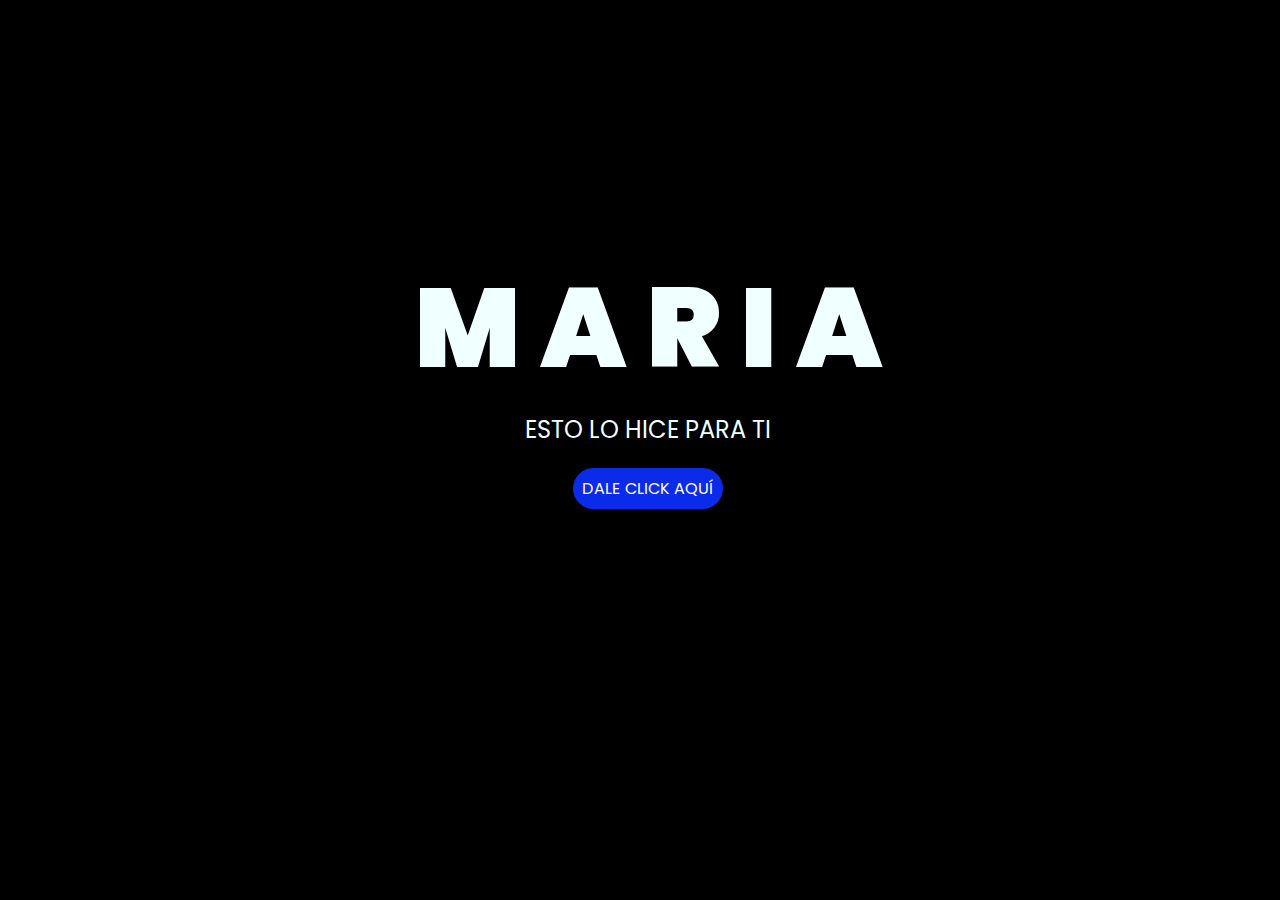
<file: index.html>
<!DOCTYPE html>
<html lang="es">

<head>
    <meta charset="UTF-8">
    <meta http-equiv="X-UA-Compatible" content="IE=edge">
    <meta name="viewport" content="width=device-width, initial-scale=1.0">
    <link rel="stylesheet" href="css/style.css">
    <link rel="icon" href="img/flowers.png" type="image/x-icon">
    <title>Flowers</title>
</head>

<body>
    <div class="greetings">
        <span>M</span>
        <span>A</span>
        <span>R</span>
        <span>I</span>
        <span>A</span>
    </div>
    <div class="description">
        <span>ESTO LO HICE PARA TI</span>
    </div>
    <div class="button">
        <button class="botones">
            <a href="flower.html" style="color: #fff;">DALE CLICK AQUÍ</a>
        </button>
    </div>

</body>

</html>
</file>
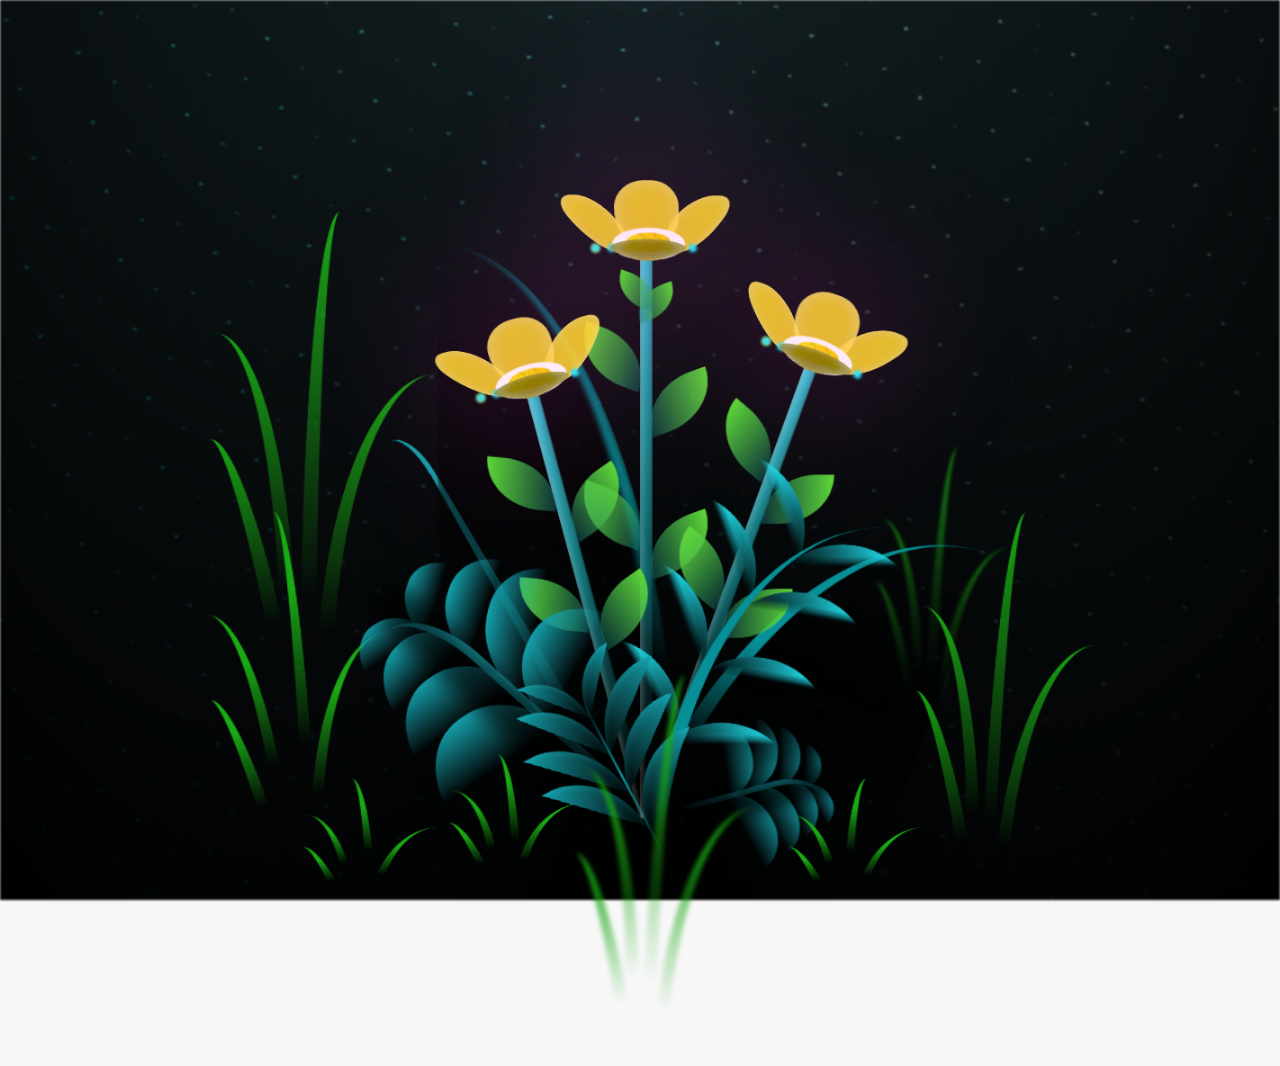
<file: flower.html>
<!DOCTYPE html>
<html lang="es">
  <head>
    <meta charset="UTF-8" />
    <meta http-equiv="X-UA-Compatible" content="IE=edge" />
    <meta name="viewport" content="width=device-width, initial-scale=1.0" />
    <link rel="stylesheet" href="css/main.css" />
    <link rel="icon" href="img/flowers.png" type="image/x-icon" />
    <title>Flower</title>
  </head>
  <body class="container">
    <audio src="" autoplay></audio>
    <div id="lyrics">
     
    </div>
    <h1 class="titulo">Estas flores amarillas son para ti 
                      espero te gusten  <time datetime="
      "></time></h1>
  
    <div class="night"></div>
    <div class="flowers">
      <div class="flower flower--1">
        <div class="flower__leafs flower__leafs--1">
          <div class="flower__leaf flower__leaf--1"></div>
          <div class="flower__leaf flower__leaf--2"></div>
          <div class="flower__leaf flower__leaf--3"></div>
          <div class="flower__leaf flower__leaf--4"></div>
          <div class="flower__white-circle"></div>

          <div class="flower__light flower__light--1"></div>
          <div class="flower__light flower__light--2"></div>
          <div class="flower__light flower__light--3"></div>
          <div class="flower__light flower__light--4"></div>
          <div class="flower__light flower__light--5"></div>
          <div class="flower__light flower__light--6"></div>
          <div class="flower__light flower__light--7"></div>
          <div class="flower__light flower__light--8"></div>
        </div>
        <div class="flower__line">
          <div class="flower__line__leaf flower__line__leaf--1"></div>
          <div class="flower__line__leaf flower__line__leaf--2"></div>
          <div class="flower__line__leaf flower__line__leaf--3"></div>
          <div class="flower__line__leaf flower__line__leaf--4"></div>
          <div class="flower__line__leaf flower__line__leaf--5"></div>
          <div class="flower__line__leaf flower__line__leaf--6"></div>
        </div>
      </div>

      <div class="flower flower--2">
        <div class="flower__leafs flower__leafs--2">
          <div class="flower__leaf flower__leaf--1"></div>
          <div class="flower__leaf flower__leaf--2"></div>
          <div class="flower__leaf flower__leaf--3"></div>
          <div class="flower__leaf flower__leaf--4"></div>
          <div class="flower__white-circle"></div>

          <div class="flower__light flower__light--1"></div>
          <div class="flower__light flower__light--2"></div>
          <div class="flower__light flower__light--3"></div>
          <div class="flower__light flower__light--4"></div>
          <div class="flower__light flower__light--5"></div>
          <div class="flower__light flower__light--6"></div>
          <div class="flower__light flower__light--7"></div>
          <div class="flower__light flower__light--8"></div>
        </div>
        <div class="flower__line">
          <div class="flower__line__leaf flower__line__leaf--1"></div>
          <div class="flower__line__leaf flower__line__leaf--2"></div>
          <div class="flower__line__leaf flower__line__leaf--3"></div>
          <div class="flower__line__leaf flower__line__leaf--4"></div>
        </div>
      </div>

      <div class="flower flower--3">
        <div class="flower__leafs flower__leafs--3">
          <div class="flower__leaf flower__leaf--1"></div>
          <div class="flower__leaf flower__leaf--2"></div>
          <div class="flower__leaf flower__leaf--3"></div>
          <div class="flower__leaf flower__leaf--4"></div>
          <div class="flower__white-circle"></div>

          <div class="flower__light flower__light--1"></div>
          <div class="flower__light flower__light--2"></div>
          <div class="flower__light flower__light--3"></div>
          <div class="flower__light flower__light--4"></div>
          <div class="flower__light flower__light--5"></div>
          <div class="flower__light flower__light--6"></div>
          <div class="flower__light flower__light--7"></div>
          <div class="flower__light flower__light--8"></div>
        </div>
        <div class="flower__line">
          <div class="flower__line__leaf flower__line__leaf--1"></div>
          <div class="flower__line__leaf flower__line__leaf--2"></div>
          <div class="flower__line__leaf flower__line__leaf--3"></div>
          <div class="flower__line__leaf flower__line__leaf--4"></div>
        </div>
      </div>

      <div class="grow-ans" style="--d: 1.2s">
        <div class="flower__g-long">
          <div class="flower__g-long__top"></div>
          <div class="flower__g-long__bottom"></div>
        </div>
      </div>

      <div class="growing-grass">
        <div class="flower__grass flower__grass--1">
          <div class="flower__grass--top"></div>
          <div class="flower__grass--bottom"></div>
          <div class="flower__grass__leaf flower__grass__leaf--1"></div>
          <div class="flower__grass__leaf flower__grass__leaf--2"></div>
          <div class="flower__grass__leaf flower__grass__leaf--3"></div>
          <div class="flower__grass__leaf flower__grass__leaf--4"></div>
          <div class="flower__grass__leaf flower__grass__leaf--5"></div>
          <div class="flower__grass__leaf flower__grass__leaf--6"></div>
          <div class="flower__grass__leaf flower__grass__leaf--7"></div>
          <div class="flower__grass__leaf flower__grass__leaf--8"></div>
          <div class="flower__grass__overlay"></div>
        </div>
      </div>

      <div class="growing-grass">
        <div class="flower__grass flower__grass--2">
          <div class="flower__grass--top"></div>
          <div class="flower__grass--bottom"></div>
          <div class="flower__grass__leaf flower__grass__leaf--1"></div>
          <div class="flower__grass__leaf flower__grass__leaf--2"></div>
          <div class="flower__grass__leaf flower__grass__leaf--3"></div>
          <div class="flower__grass__leaf flower__grass__leaf--4"></div>
          <div class="flower__grass__leaf flower__grass__leaf--5"></div>
          <div class="flower__grass__leaf flower__grass__leaf--6"></div>
          <div class="flower__grass__leaf flower__grass__leaf--7"></div>
          <div class="flower__grass__leaf flower__grass__leaf--8"></div>
          <div class="flower__grass__overlay"></div>
        </div>
      </div>

      <div class="grow-ans" style="--d: 2.4s">
        <div class="flower__g-right flower__g-right--1">
          <div class="leaf"></div>
        </div>
      </div>

      <div class="grow-ans" style="--d: 2.8s">
        <div class="flower__g-right flower__g-right--2">
          <div class="leaf"></div>
        </div>
      </div>

      <div class="grow-ans" style="--d: 2.8s">
        <div class="flower__g-front">
          <div
            class="flower__g-front__leaf-wrapper flower__g-front__leaf-wrapper--1"
          >
            <div class="flower__g-front__leaf"></div>
          </div>
          <div
            class="flower__g-front__leaf-wrapper flower__g-front__leaf-wrapper--2"
          >
            <div class="flower__g-front__leaf"></div>
          </div>
          <div
            class="flower__g-front__leaf-wrapper flower__g-front__leaf-wrapper--3"
          >
            <div class="flower__g-front__leaf"></div>
          </div>
          <div
            class="flower__g-front__leaf-wrapper flower__g-front__leaf-wrapper--4"
          >
            <div class="flower__g-front__leaf"></div>
          </div>
          <div
            class="flower__g-front__leaf-wrapper flower__g-front__leaf-wrapper--5"
          >
            <div class="flower__g-front__leaf"></div>
          </div>
          <div
            class="flower__g-front__leaf-wrapper flower__g-front__leaf-wrapper--6"
          >
            <div class="flower__g-front__leaf"></div>
          </div>
          <div
            class="flower__g-front__leaf-wrapper flower__g-front__leaf-wrapper--7"
          >
            <div class="flower__g-front__leaf"></div>
          </div>
          <div
            class="flower__g-front__leaf-wrapper flower__g-front__leaf-wrapper--8"
          >
            <div class="flower__g-front__leaf"></div>
          </div>
          <div class="flower__g-front__line"></div>
        </div>
      </div>

      <div class="grow-ans" style="--d: 3.2s">
        <div class="flower__g-fr">
          <div class="leaf"></div>
          <div class="flower__g-fr__leaf flower__g-fr__leaf--1"></div>
          <div class="flower__g-fr__leaf flower__g-fr__leaf--2"></div>
          <div class="flower__g-fr__leaf flower__g-fr__leaf--3"></div>
          <div class="flower__g-fr__leaf flower__g-fr__leaf--4"></div>
          <div class="flower__g-fr__leaf flower__g-fr__leaf--5"></div>
          <div class="flower__g-fr__leaf flower__g-fr__leaf--6"></div>
          <div class="flower__g-fr__leaf flower__g-fr__leaf--7"></div>
          <div class="flower__g-fr__leaf flower__g-fr__leaf--8"></div>
        </div>
      </div>

      <div class="long-g long-g--0">
        <div class="grow-ans" style="--d: 3s">
          <div class="leaf leaf--0"></div>
        </div>
        <div class="grow-ans" style="--d: 2.2s">
          <div class="leaf leaf--1"></div>
        </div>
        <div class="grow-ans" style="--d: 3.4s">
          <div class="leaf leaf--2"></div>
        </div>
        <div class="grow-ans" style="--d: 3.6s">
          <div class="leaf leaf--3"></div>
        </div>
      </div>

      <div class="long-g long-g--1">
        <div class="grow-ans" style="--d: 3.6s">
          <div class="leaf leaf--0"></div>
        </div>
        <div class="grow-ans" style="--d: 3.8s">
          <div class="leaf leaf--1"></div>
        </div>
        <div class="grow-ans" style="--d: 4s">
          <div class="leaf leaf--2"></div>
        </div>
        <div class="grow-ans" style="--d: 4.2s">
          <div class="leaf leaf--3"></div>
        </div>
      </div>

      <div class="long-g long-g--2">
        <div class="grow-ans" style="--d: 4s">
          <div class="leaf leaf--0"></div>
        </div>
        <div class="grow-ans" style="--d: 4.2s">
          <div class="leaf leaf--1"></div>
        </div>
        <div class="grow-ans" style="--d: 4.4s">
          <div class="leaf leaf--2"></div>
        </div>
        <div class="grow-ans" style="--d: 4.6s">
          <div class="leaf leaf--3"></div>
        </div>
      </div>

      <div class="long-g long-g--3">
        <div class="grow-ans" style="--d: 4s">
          <div class="leaf leaf--0"></div>
        </div>
        <div class="grow-ans" style="--d: 4.2s">
          <div class="leaf leaf--1"></div>
        </div>
        <div class="grow-ans" style="--d: 3s">
          <div class="leaf leaf--2"></div>
        </div>
        <div class="grow-ans" style="--d: 3.6s">
          <div class="leaf leaf--3"></div>
        </div>
      </div>

      <div class="long-g long-g--4">
        <div class="grow-ans" style="--d: 4s">
          <div class="leaf leaf--0"></div>
        </div>
        <div class="grow-ans" style="--d: 4.2s">
          <div class="leaf leaf--1"></div>
        </div>
        <div class="grow-ans" style="--d: 3s">
          <div class="leaf leaf--2"></div>
        </div>
        <div class="grow-ans" style="--d: 3.6s">
          <div class="leaf leaf--3"></div>
        </div>
      </div>

      <div class="long-g long-g--5">
        <div class="grow-ans" style="--d: 4s">
          <div class="leaf leaf--0"></div>
        </div>
        <div class="grow-ans" style="--d: 4.2s">
          <div class="leaf leaf--1"></div>
        </div>
        <div class="grow-ans" style="--d: 3s">
          <div class="leaf leaf--2"></div>
        </div>
        <div class="grow-ans" style="--d: 3.6s">
          <div class="leaf leaf--3"></div>
        </div>
      </div>

      <div class="long-g long-g--6">
        <div class="grow-ans" style="--d: 4.2s">
          <div class="leaf leaf--0"></div>
        </div>
        <div class="grow-ans" style="--d: 4.4s">
          <div class="leaf leaf--1"></div>
        </div>
        <div class="grow-ans" style="--d: 4.6s">
          <div class="leaf leaf--2"></div>
        </div>
        <div class="grow-ans" style="--d: 4.8s">
          <div class="leaf leaf--3"></div>
        </div>
      </div>

      <div class="long-g long-g--7">
        <div class="grow-ans" style="--d: 3s">
          <div class="leaf leaf--0"></div>
        </div>
        <div class="grow-ans" style="--d: 3.2s">
          <div class="leaf leaf--1"></div>
        </div>
        <div class="grow-ans" style="--d: 3.5s">
          <div class="leaf leaf--2"></div>
        </div>
        <div class="grow-ans" style="--d: 3.6s">
          <div class="leaf leaf--3"></div>
        </div>
      </div>
    </div>
    <script src="anim.js"></script>
    <script src="main.js"></script>
  </body>
</html>
</file>
<file: css/style.css>
@import url('https://fonts.googleapis.com/css2?family=Poppins:ital,wght@0,500;1,900&display=swap');
*{
    font-family: 'Poppins',cursive;
}
body{
    color: azure;
    width: 100%;
    height: 82vh;
    display: flex;
    flex-direction: column;
    align-items: center;
    justify-content: center;
    background-color: black;
    /* padding-top: -30; */
}

.botones{
    padding: 9px;
    border-radius: 80px;
    background-color: transparent;
    border: none;
}

.botones a{
    background-color: #0a2be9;
    padding: 9px;
    border-radius: 80px;
    -webkit-border-radius: 80px;
    -moz-border-radius: 80px;
    -ms-border-radius: 80px;
    -o-border-radius: 80px;

}

.botones a:focus{
    background-color: rgb(50, 194, 194);
}

.greetings{
    font-size: 7rem;
    font-weight: 900;
}
.greetings > span{
    animation: glow 2.5s ease-in-out infinite;
}
@keyframes glow{
    0%, 100%{
        color: #fff;
        text-shadow: 0 0 12px #39c6d6, 0 0 50px #39c6d6, 0 0 100px #39c6d6;
    }
    10%, 90%{
        color: #111;
        text-shadow: none;
    }
}
.greetings > span:nth-child(2){
    animation-delay: .2s ;
}
.greetings > span:nth-child(3){
    animation-delay: .4s ;
}
.greetings > span:nth-child(4){
    animation-delay: .6s;
}
.greetings > span:nth-child(5){
    animation-delay: .8s;
}
.greetings > span:nth-child(6){
    animation-delay: 1s;
}

.description{
    font-size: 1.5rem;
    margin-bottom: 20px;
}

.button a{
    text-decoration: none;
    font-size: 1rem;
    color: #111;
}

@media screen and (max-width:574px){
    .greetings{
        display: block;
        font-size: 4rem;
        font-weight: 800;
        text-align: center;
    }
    .description{
        font-size: 2rem;
    }
    
    .button a{
        font-size: 1rem;
    }
}
</file>
<file: css/main.css>
*,
*::after,
*::before {
  padding: 0;
  margin: 0;
  box-sizing: border-box;
}

:root {
  --dark-color: #000;
}

body {
  display: flex;
  align-items: flex-end;
  justify-content: center;
  min-height: 100vh;
  background-color: var(--dark-color);
  overflow: hidden;
  perspective: 1000px;
}

#lyrics {
  font-size: 28px;
  font-family: "Franklin Gothic Medium", "Arial Narrow", Arial, sans-serif;
  color: white;
  position: absolute;
  margin-bottom: 20%;
  z-index: 1;
  font-weight: bold;
  letter-spacing: 4px;
}
@media only screen and (max-width: 600px) {
  /* Estilos específicos para dispositivos con un ancho máximo de 600px */
  #lyrics {
      font-size: 14px; /* Reduce el tamaño del texto para dispositivos más pequeños */
      margin-bottom: 530px;
      letter-spacing: 3px;
  }

}
.titulo {
  margin-bottom: 180px;
  font-family: "Arial Narrow", Arial, sans-serif;
  color: rgb(229, 255, 0);
  position: absolute;
  font-weight: bold;
  letter-spacing: 10px;
  opacity: 0;
  animation: fadeIn 3s ease-in-out forwards;
  text-align: center;
}
@keyframes fadeIn {
  from {
    opacity: 0;
  }
  to {
    opacity: 1;
  }
}

.night {
  z-index: -1;
  position: absolute;
  left: 50%;
  top: 0;
  transform: translateX(-50%);
  width: 100%;
  height: 100%;
  filter: blur(0.1vmin);
  background-image: radial-gradient(
      ellipse at top,
      transparent 0%,
      var(--dark-color)
    ),
    radial-gradient(
      ellipse at bottom,
      var(--dark-color),
      rgba(145, 233, 255, 0.2)
    ),
    repeating-linear-gradient(
      220deg,
      rgb(0, 0, 0) 0px,
      rgb(0, 0, 0) 19px,
      transparent 19px,
      transparent 22px
    ),
    repeating-linear-gradient(
      189deg,
      rgb(0, 0, 0) 0px,
      rgb(0, 0, 0) 19px,
      transparent 19px,
      transparent 22px
    ),
    repeating-linear-gradient(
      148deg,
      rgb(0, 0, 0) 0px,
      rgb(0, 0, 0) 19px,
      transparent 19px,
      transparent 22px
    ),
    linear-gradient(90deg, rgb(0, 255, 250), rgb(240, 240, 240));
}

.flowers {
  position: relative;
  transform: scale(0.9);
  /*margin-bottom: 100px;
  */
}

@media only screen and (max-width: 600px) {
  /* Estilos específicos para dispositivos con un ancho máximo de 600px */
.flowers {
      font-size: 14px;
      margin-bottom: 35%;
      letter-spacing: 3px;
      transform: scale(1.0);
}

}

.flower {
  position: absolute;
  bottom: 10vmin;
  transform-origin: bottom center;
  z-index: 10;
  --fl-speed: 0.8s;
}
.flower--1 {
  -webkit-animation: moving-flower-1 4s linear infinite;
  animation: moving-flower-1 4s linear infinite;
}
.flower--1 .flower__line {
  height: 70vmin;
  -webkit-animation-delay: 0.3s;
  animation-delay: 0.3s;
}
.flower--1 .flower__line__leaf--1 {
  -webkit-animation: blooming-leaf-right var(--fl-speed) 1.6s backwards;
  animation: blooming-leaf-right var(--fl-speed) 1.6s backwards;
}
.flower--1 .flower__line__leaf--2 {
  -webkit-animation: blooming-leaf-right var(--fl-speed) 1.4s backwards;
  animation: blooming-leaf-right var(--fl-speed) 1.4s backwards;
}
.flower--1 .flower__line__leaf--3 {
  -webkit-animation: blooming-leaf-left var(--fl-speed) 1.2s backwards;
  animation: blooming-leaf-left var(--fl-speed) 1.2s backwards;
}
.flower--1 .flower__line__leaf--4 {
  -webkit-animation: blooming-leaf-left var(--fl-speed) 1s backwards;
  animation: blooming-leaf-left var(--fl-speed) 1s backwards;
}
.flower--1 .flower__line__leaf--5 {
  -webkit-animation: blooming-leaf-right var(--fl-speed) 1.8s backwards;
  animation: blooming-leaf-right var(--fl-speed) 1.8s backwards;
}
.flower--1 .flower__line__leaf--6 {
  -webkit-animation: blooming-leaf-left var(--fl-speed) 2s backwards;
  animation: blooming-leaf-left var(--fl-speed) 2s backwards;
}
.flower--2 {
  left: 50%;
  transform: rotate(20deg);
  -webkit-animation: moving-flower-2 4s linear infinite;
  animation: moving-flower-2 4s linear infinite;
}
.flower--2 .flower__line {
  height: 60vmin;
  -webkit-animation-delay: 0.6s;
  animation-delay: 0.6s;
}
.flower--2 .flower__line__leaf--1 {
  -webkit-animation: blooming-leaf-right var(--fl-speed) 1.9s backwards;
  animation: blooming-leaf-right var(--fl-speed) 1.9s backwards;
}
.flower--2 .flower__line__leaf--2 {
  -webkit-animation: blooming-leaf-right var(--fl-speed) 1.7s backwards;
  animation: blooming-leaf-right var(--fl-speed) 1.7s backwards;
}
.flower--2 .flower__line__leaf--3 {
  -webkit-animation: blooming-leaf-left var(--fl-speed) 1.5s backwards;
  animation: blooming-leaf-left var(--fl-speed) 1.5s backwards;
}
.flower--2 .flower__line__leaf--4 {
  -webkit-animation: blooming-leaf-left var(--fl-speed) 1.3s backwards;
  animation: blooming-leaf-left var(--fl-speed) 1.3s backwards;
}
.flower--3 {
  left: 50%;
  transform: rotate(-15deg);
  -webkit-animation: moving-flower-3 4s linear infinite;
  animation: moving-flower-3 4s linear infinite;
}
.flower--3 .flower__line {
  -webkit-animation-delay: 0.9s;
  animation-delay: 0.9s;
}
.flower--3 .flower__line__leaf--1 {
  -webkit-animation: blooming-leaf-right var(--fl-speed) 2.5s backwards;
  animation: blooming-leaf-right var(--fl-speed) 2.5s backwards;
}
.flower--3 .flower__line__leaf--2 {
  -webkit-animation: blooming-leaf-right var(--fl-speed) 2.3s backwards;
  animation: blooming-leaf-right var(--fl-speed) 2.3s backwards;
}
.flower--3 .flower__line__leaf--3 {
  -webkit-animation: blooming-leaf-left var(--fl-speed) 2.1s backwards;
  animation: blooming-leaf-left var(--fl-speed) 2.1s backwards;
}
.flower--3 .flower__line__leaf--4 {
  -webkit-animation: blooming-leaf-left var(--fl-speed) 1.9s backwards;
  animation: blooming-leaf-left var(--fl-speed) 1.9s backwards;
}
.flower__leafs {
  position: relative;
  -webkit-animation: blooming-flower 2s backwards;
  animation: blooming-flower 2s backwards;
}
.flower__leafs--1 {
  -webkit-animation-delay: 1.1s;
  animation-delay: 1.1s;
}
.flower__leafs--2 {
  -webkit-animation-delay: 1.4s;
  animation-delay: 1.4s;
}
.flower__leafs--3 {
  -webkit-animation-delay: 1.7s;
  animation-delay: 1.7s;
}
.flower__leafs::after {
  content: "";
  position: absolute;
  left: 0;
  top: 0;
  transform: translate(-50%, -100%);
  width: 8vmin;
  height: 8vmin;
  background-color: #fd25c7;
  /* background-color: #fd2525; */
  filter: blur(10vmin);
}
.flower__leaf {
  position: absolute;
  bottom: 0;
  left: 50%;
  width: 8vmin;
  height: 11vmin;
  border-radius: 51% 49% 47% 53%/44% 45% 55% 69%;
  background-color: #253bfd;
  background-color: #fddd25;
  transform-origin: bottom center;
  opacity: 0.9;
  box-shadow: inset 0 0 2vmin rgba(255, 255, 255, 0.5);
}
.flower__leaf--1 {
  transform: translate(-10%, 1%) rotateY(40deg) rotateX(-50deg);
}
.flower__leaf--2 {
  transform: translate(-50%, -4%) rotateX(40deg);
}
.flower__leaf--3 {
  transform: translate(-90%, 0%) rotateY(45deg) rotateX(50deg);
}
.flower__leaf--4 {
  width: 8vmin;
  height: 8vmin;
  transform-origin: bottom left;
  border-radius: 4vmin 10vmin 4vmin 4vmin;
  transform: translate(0%, 18%) rotateX(70deg) rotate(-43deg);
  background-color: #7c6901;
  z-index: 1;
  opacity: 0.8;
}
.flower__white-circle {
  position: absolute;
  left: -3.5vmin;
  top: -3vmin;
  width: 9vmin;
  height: 4vmin;
  border-radius: 50%;
  background-color: #fff;
}
.flower__white-circle::after {
  content: "";
  position: absolute;
  left: 50%;
  top: 45%;
  transform: translate(-50%, -50%);
  width: 60%;
  height: 60%;
  border-radius: inherit;
  background-image: repeating-linear-gradient(
      135deg,
      rgba(0, 0, 0, 0.03) 0px,
      rgba(0, 0, 0, 0.03) 1px,
      transparent 1px,
      transparent 12px
    ),
    repeating-linear-gradient(
      45deg,
      rgba(0, 0, 0, 0.03) 0px,
      rgba(0, 0, 0, 0.03) 1px,
      transparent 1px,
      transparent 12px
    ),
    repeating-linear-gradient(
      67.5deg,
      rgba(0, 0, 0, 0.03) 0px,
      rgba(0, 0, 0, 0.03) 1px,
      transparent 1px,
      transparent 12px
    ),
    repeating-linear-gradient(
      135deg,
      rgba(0, 0, 0, 0.03) 0px,
      rgba(0, 0, 0, 0.03) 1px,
      transparent 1px,
      transparent 12px
    ),
    repeating-linear-gradient(
      45deg,
      rgba(0, 0, 0, 0.03) 0px,
      rgba(0, 0, 0, 0.03) 1px,
      transparent 1px,
      transparent 12px
    ),
    repeating-linear-gradient(
      112.5deg,
      rgba(0, 0, 0, 0.03) 0px,
      rgba(0, 0, 0, 0.03) 1px,
      transparent 1px,
      transparent 12px
    ),
    repeating-linear-gradient(
      112.5deg,
      rgba(0, 0, 0, 0.03) 0px,
      rgba(0, 0, 0, 0.03) 1px,
      transparent 1px,
      transparent 12px
    ),
    repeating-linear-gradient(
      45deg,
      rgba(0, 0, 0, 0.03) 0px,
      rgba(0, 0, 0, 0.03) 1px,
      transparent 1px,
      transparent 12px
    ),
    repeating-linear-gradient(
      22.5deg,
      rgba(0, 0, 0, 0.03) 0px,
      rgba(0, 0, 0, 0.03) 1px,
      transparent 1px,
      transparent 12px
    ),
    repeating-linear-gradient(
      45deg,
      rgba(0, 0, 0, 0.03) 0px,
      rgba(0, 0, 0, 0.03) 1px,
      transparent 1px,
      transparent 12px
    ),
    repeating-linear-gradient(
      22.5deg,
      rgba(0, 0, 0, 0.03) 0px,
      rgba(0, 0, 0, 0.03) 1px,
      transparent 1px,
      transparent 12px
    ),
    repeating-linear-gradient(
      135deg,
      rgba(0, 0, 0, 0.03) 0px,
      rgba(0, 0, 0, 0.03) 1px,
      transparent 1px,
      transparent 12px
    ),
    repeating-linear-gradient(
      157.5deg,
      rgba(0, 0, 0, 0.03) 0px,
      rgba(0, 0, 0, 0.03) 1px,
      transparent 1px,
      transparent 12px
    ),
    repeating-linear-gradient(
      67.5deg,
      rgba(0, 0, 0, 0.03) 0px,
      rgba(0, 0, 0, 0.03) 1px,
      transparent 1px,
      transparent 12px
    ),
    repeating-linear-gradient(
      67.5deg,
      rgba(0, 0, 0, 0.03) 0px,
      rgba(0, 0, 0, 0.03) 1px,
      transparent 1px,
      transparent 12px
    ),
    linear-gradient(90deg, rgb(255, 235, 18), rgb(255, 206, 0));
}
.flower__line {
  height: 55vmin;
  width: 1.5vmin;
  background-image: linear-gradient(
      to left,
      rgba(0, 0, 0, 0.2),
      transparent,
      rgba(255, 255, 255, 0.2)
    ),
    linear-gradient(to top, transparent 10%, #14757a, #39c6d6);
  box-shadow: inset 0 0 2px rgba(0, 0, 0, 0.5);
  -webkit-animation: grow-flower-tree 4s backwards;
  animation: grow-flower-tree 4s backwards;
}
.flower__line__leaf {
  --w: 7vmin;
  --h: calc(var(--w) + 2vmin);
  position: absolute;
  top: 20%;
  left: 90%;
  width: var(--w);
  height: var(--h);
  border-top-right-radius: var(--h);
  border-bottom-left-radius: var(--h);
  background-image: linear-gradient(to top, rgba(20, 117, 122, 0.4), #5ed639);
}
.flower__line__leaf--1 {
  transform: rotate(70deg) rotateY(30deg);
}
.flower__line__leaf--2 {
  top: 45%;
  transform: rotate(70deg) rotateY(30deg);
}
.flower__line__leaf--3,
.flower__line__leaf--4,
.flower__line__leaf--6 {
  border-top-right-radius: 0;
  border-bottom-left-radius: 0;
  border-top-left-radius: var(--h);
  border-bottom-right-radius: var(--h);
  left: -460%;
  top: 12%;
  transform: rotate(-70deg) rotateY(30deg);
}
.flower__line__leaf--4 {
  top: 40%;
}
.flower__line__leaf--5 {
  top: 0;
  transform-origin: left;
  transform: rotate(70deg) rotateY(30deg) scale(0.6);
}
.flower__line__leaf--6 {
  top: -2%;
  left: -450%;
  transform-origin: right;
  transform: rotate(-70deg) rotateY(30deg) scale(0.6);
}
.flower__light {
  position: absolute;
  bottom: 0vmin;
  width: 1vmin;
  height: 1vmin;
  background-color: rgb(255, 251, 0);
  border-radius: 50%;
  filter: blur(0.2vmin);
  -webkit-animation: light-ans 4s linear infinite backwards;
  animation: light-ans 4s linear infinite backwards;
}
.flower__light:nth-child(odd) {
  background-color: #23f0ff;
}
.flower__light--1 {
  left: -2vmin;
  -webkit-animation-delay: 1s;
  animation-delay: 1s;
}
.flower__light--2 {
  left: 3vmin;
  -webkit-animation-delay: 0.5s;
  animation-delay: 0.5s;
}
.flower__light--3 {
  left: -6vmin;
  -webkit-animation-delay: 0.3s;
  animation-delay: 0.3s;
}
.flower__light--4 {
  left: 6vmin;
  -webkit-animation-delay: 0.9s;
  animation-delay: 0.9s;
}
.flower__light--5 {
  left: -1vmin;
  -webkit-animation-delay: 1.5s;
  animation-delay: 1.5s;
}
.flower__light--6 {
  left: -4vmin;
  -webkit-animation-delay: 3s;
  animation-delay: 3s;
}
.flower__light--7 {
  left: 3vmin;
  -webkit-animation-delay: 2s;
  animation-delay: 2s;
}
.flower__light--8 {
  left: -6vmin;
  -webkit-animation-delay: 3.5s;
  animation-delay: 3.5s;
}
.flower__grass {
  --c: #159faa;
  --line-w: 1.5vmin;
  position: absolute;
  bottom: 12vmin;
  left: -7vmin;
  display: flex;
  flex-direction: column;
  align-items: flex-end;
  z-index: 20;
  transform-origin: bottom center;
  transform: rotate(-48deg) rotateY(40deg);
}
.flower__grass--1 {
  -webkit-animation: moving-grass 2s linear infinite;
  animation: moving-grass 2s linear infinite;
}
.flower__grass--2 {
  left: 2vmin;
  bottom: 10vmin;
  transform: scale(0.5) rotate(75deg) rotateX(10deg) rotateY(-200deg);
  opacity: 0.8;
  z-index: 0;
  -webkit-animation: moving-grass--2 1.5s linear infinite;
  animation: moving-grass--2 1.5s linear infinite;
}
.flower__grass--top {
  width: 7vmin;
  height: 10vmin;
  border-top-right-radius: 100%;
  border-right: var(--line-w) solid var(--c);
  transform-origin: bottom center;
  transform: rotate(-2deg);
}
.flower__grass--bottom {
  margin-top: -2px;
  width: var(--line-w);
  height: 25vmin;
  background-image: linear-gradient(to top, transparent, var(--c));
}
.flower__grass__leaf {
  --size: 10vmin;
  position: absolute;
  width: calc(var(--size) * 2.1);
  height: var(--size);
  border-top-left-radius: var(--size);
  border-top-right-radius: var(--size);
  background-image: linear-gradient(
    to top,
    transparent,
    transparent 30%,
    var(--c)
  );
  z-index: 100;
}
.flower__grass__leaf--1 {
  top: -6%;
  left: 30%;
  --size: 6vmin;
  transform: rotate(-20deg);
  -webkit-animation: growing-grass-ans--1 2s 2.6s backwards;
  animation: growing-grass-ans--1 2s 2.6s backwards;
}
@-webkit-keyframes growing-grass-ans--1 {
  0% {
    transform-origin: bottom left;
    transform: rotate(-20deg) scale(0);
  }
}
@keyframes growing-grass-ans--1 {
  0% {
    transform-origin: bottom left;
    transform: rotate(-20deg) scale(0);
  }
}
.flower__grass__leaf--2 {
  top: -5%;
  left: -110%;
  --size: 6vmin;
  transform: rotate(10deg);
  -webkit-animation: growing-grass-ans--2 2s 2.4s linear backwards;
  animation: growing-grass-ans--2 2s 2.4s linear backwards;
}
@-webkit-keyframes growing-grass-ans--2 {
  0% {
    transform-origin: bottom right;
    transform: rotate(10deg) scale(0);
  }
}
@keyframes growing-grass-ans--2 {
  0% {
    transform-origin: bottom right;
    transform: rotate(10deg) scale(0);
  }
}
.flower__grass__leaf--3 {
  top: 5%;
  left: 60%;
  --size: 8vmin;
  transform: rotate(-18deg) rotateX(-20deg);
  -webkit-animation: growing-grass-ans--3 2s 2.2s linear backwards;
  animation: growing-grass-ans--3 2s 2.2s linear backwards;
}
@-webkit-keyframes growing-grass-ans--3 {
  0% {
    transform-origin: bottom left;
    transform: rotate(-18deg) rotateX(-20deg) scale(0);
  }
}
@keyframes growing-grass-ans--3 {
  0% {
    transform-origin: bottom left;
    transform: rotate(-18deg) rotateX(-20deg) scale(0);
  }
}
.flower__grass__leaf--4 {
  top: 6%;
  left: -135%;
  --size: 8vmin;
  transform: rotate(2deg);
  -webkit-animation: growing-grass-ans--4 2s 2s linear backwards;
  animation: growing-grass-ans--4 2s 2s linear backwards;
}
@-webkit-keyframes growing-grass-ans--4 {
  0% {
    transform-origin: bottom right;
    transform: rotate(2deg) scale(0);
  }
}
@keyframes growing-grass-ans--4 {
  0% {
    transform-origin: bottom right;
    transform: rotate(2deg) scale(0);
  }
}
.flower__grass__leaf--5 {
  top: 20%;
  left: 60%;
  --size: 10vmin;
  transform: rotate(-24deg) rotateX(-20deg);
  -webkit-animation: growing-grass-ans--5 2s 1.8s linear backwards;
  animation: growing-grass-ans--5 2s 1.8s linear backwards;
}
@-webkit-keyframes growing-grass-ans--5 {
  0% {
    transform-origin: bottom left;
    transform: rotate(-24deg) rotateX(-20deg) scale(0);
  }
}
@keyframes growing-grass-ans--5 {
  0% {
    transform-origin: bottom left;
    transform: rotate(-24deg) rotateX(-20deg) scale(0);
  }
}
.flower__grass__leaf--6 {
  top: 22%;
  left: -180%;
  --size: 10vmin;
  transform: rotate(10deg);
  -webkit-animation: growing-grass-ans--6 2s 1.6s linear backwards;
  animation: growing-grass-ans--6 2s 1.6s linear backwards;
}
@-webkit-keyframes growing-grass-ans--6 {
  0% {
    transform-origin: bottom right;
    transform: rotate(10deg) scale(0);
  }
}
@keyframes growing-grass-ans--6 {
  0% {
    transform-origin: bottom right;
    transform: rotate(10deg) scale(0);
  }
}
.flower__grass__leaf--7 {
  top: 39%;
  left: 70%;
  --size: 10vmin;
  transform: rotate(-10deg);
  -webkit-animation: growing-grass-ans--7 2s 1.4s linear backwards;
  animation: growing-grass-ans--7 2s 1.4s linear backwards;
}
@-webkit-keyframes growing-grass-ans--7 {
  0% {
    transform-origin: bottom left;
    transform: rotate(-10deg) scale(0);
  }
}
@keyframes growing-grass-ans--7 {
  0% {
    transform-origin: bottom left;
    transform: rotate(-10deg) scale(0);
  }
}
.flower__grass__leaf--8 {
  top: 40%;
  left: -215%;
  --size: 11vmin;
  transform: rotate(10deg);
  -webkit-animation: growing-grass-ans--8 2s 1.2s linear backwards;
  animation: growing-grass-ans--8 2s 1.2s linear backwards;
}
@-webkit-keyframes growing-grass-ans--8 {
  0% {
    transform-origin: bottom right;
    transform: rotate(10deg) scale(0);
  }
}
@keyframes growing-grass-ans--8 {
  0% {
    transform-origin: bottom right;
    transform: rotate(10deg) scale(0);
  }
}
.flower__grass__overlay {
  position: absolute;
  top: -10%;
  right: 0%;
  width: 100%;
  height: 100%;
  background-color: rgba(0, 0, 0, 0.6);
  filter: blur(1.5vmin);
  z-index: 100;
}
.flower__g-long {
  --w: 2vmin;
  --h: 6vmin;
  --c: #159faa;
  position: absolute;
  bottom: 10vmin;
  left: -3vmin;
  transform-origin: bottom center;
  transform: rotate(-30deg) rotateY(-20deg);
  display: flex;
  flex-direction: column;
  align-items: flex-end;
  -webkit-animation: flower-g-long-ans 3s linear infinite;
  animation: flower-g-long-ans 3s linear infinite;
}
@-webkit-keyframes flower-g-long-ans {
  0%,
  100% {
    transform: rotate(-30deg) rotateY(-20deg);
  }
  50% {
    transform: rotate(-32deg) rotateY(-20deg);
  }
}
@keyframes flower-g-long-ans {
  0%,
  100% {
    transform: rotate(-30deg) rotateY(-20deg);
  }
  50% {
    transform: rotate(-32deg) rotateY(-20deg);
  }
}
.flower__g-long__top {
  top: calc(var(--h) * -1);
  width: calc(var(--w) + 1vmin);
  height: var(--h);
  border-top-right-radius: 100%;
  border-right: 0.7vmin solid var(--c);
  transform: translate(-0.7vmin, 1vmin);
}
.flower__g-long__bottom {
  width: var(--w);
  height: 50vmin;
  transform-origin: bottom center;
  background-image: linear-gradient(to top, transparent 30%, var(--c));
  box-shadow: inset 0 0 2px rgba(0, 0, 0, 0.5);
  -webkit-clip-path: polygon(35% 0, 65% 1%, 100% 100%, 0% 100%);
  clip-path: polygon(35% 0, 65% 1%, 100% 100%, 0% 100%);
}
.flower__g-right {
  position: absolute;
  bottom: 6vmin;
  left: -2vmin;
  transform-origin: bottom left;
  transform: rotate(20deg);
}
.flower__g-right .leaf {
  width: 30vmin;
  height: 50vmin;
  border-top-left-radius: 100%;
  border-left: 2vmin solid #079097;
  background-image: linear-gradient(
    to bottom,
    transparent,
    var(--dark-color) 60%
  );
  -webkit-mask-image: linear-gradient(to top, transparent 30%, #079097 60%);
}
.flower__g-right--1 {
  -webkit-animation: flower-g-right-ans 2.5s linear infinite;
  animation: flower-g-right-ans 2.5s linear infinite;
}
.flower__g-right--2 {
  left: 5vmin;
  transform: rotateY(-180deg);
  -webkit-animation: flower-g-right-ans--2 3s linear infinite;
  animation: flower-g-right-ans--2 3s linear infinite;
}
.flower__g-right--2 .leaf {
  height: 75vmin;
  filter: blur(0.3vmin);
  opacity: 0.8;
}
@-webkit-keyframes flower-g-right-ans {
  0%,
  100% {
    transform: rotate(20deg);
  }
  50% {
    transform: rotate(24deg) rotateX(-20deg);
  }
}
@keyframes flower-g-right-ans {
  0%,
  100% {
    transform: rotate(20deg);
  }
  50% {
    transform: rotate(24deg) rotateX(-20deg);
  }
}
@-webkit-keyframes flower-g-right-ans--2 {
  0%,
  100% {
    transform: rotateY(-180deg) rotate(0deg) rotateX(-20deg);
  }
  50% {
    transform: rotateY(-180deg) rotate(6deg) rotateX(-20deg);
  }
}
@keyframes flower-g-right-ans--2 {
  0%,
  100% {
    transform: rotateY(-180deg) rotate(0deg) rotateX(-20deg);
  }
  50% {
    transform: rotateY(-180deg) rotate(6deg) rotateX(-20deg);
  }
}
.flower__g-front {
  position: absolute;
  bottom: 6vmin;
  left: 2.5vmin;
  z-index: 100;
  transform-origin: bottom center;
  transform: rotate(-28deg) rotateY(30deg) scale(1.04);
  -webkit-animation: flower__g-front-ans 2s linear infinite;
  animation: flower__g-front-ans 2s linear infinite;
}
@-webkit-keyframes flower__g-front-ans {
  0%,
  100% {
    transform: rotate(-28deg) rotateY(30deg) scale(1.04);
  }
  50% {
    transform: rotate(-35deg) rotateY(40deg) scale(1.04);
  }
}
@keyframes flower__g-front-ans {
  0%,
  100% {
    transform: rotate(-28deg) rotateY(30deg) scale(1.04);
  }
  50% {
    transform: rotate(-35deg) rotateY(40deg) scale(1.04);
  }
}
.flower__g-front__line {
  width: 0.3vmin;
  height: 20vmin;
  background-image: linear-gradient(
    to top,
    transparent,
    #079097,
    transparent 100%
  );
  position: relative;
}
.flower__g-front__leaf-wrapper {
  position: absolute;
  top: 0;
  left: 0;
  transform-origin: bottom left;
  transform: rotate(10deg);
}
.flower__g-front__leaf-wrapper:nth-child(even) {
  left: 0vmin;
  transform: rotateY(-180deg) rotate(5deg);
  -webkit-animation: flower__g-front__leaf-left-ans 1s ease-in backwards;
  animation: flower__g-front__leaf-left-ans 1s ease-in backwards;
}
.flower__g-front__leaf-wrapper:nth-child(odd) {
  -webkit-animation: flower__g-front__leaf-ans 1s ease-in backwards;
  animation: flower__g-front__leaf-ans 1s ease-in backwards;
}
.flower__g-front__leaf-wrapper--1 {
  top: -8vmin;
  transform: scale(0.7);
  -webkit-animation: flower__g-front__leaf-ans 1s 5.5s ease-in backwards !important;
  animation: flower__g-front__leaf-ans 1s 5.5s ease-in backwards !important;
}
.flower__g-front__leaf-wrapper--2 {
  top: -8vmin;
  transform: rotateY(-180deg) scale(0.7) !important;
  -webkit-animation: flower__g-front__leaf-left-ans-2 1s 4.6s ease-in backwards !important;
  animation: flower__g-front__leaf-left-ans-2 1s 4.6s ease-in backwards !important;
}
.flower__g-front__leaf-wrapper--3 {
  top: -3vmin;
  -webkit-animation: flower__g-front__leaf-ans 1s 4.6s ease-in backwards;
  animation: flower__g-front__leaf-ans 1s 4.6s ease-in backwards;
}
.flower__g-front__leaf-wrapper--4 {
  top: -3vmin;
  transform: rotateY(-180deg) scale(0.9) !important;
  -webkit-animation: flower__g-front__leaf-left-ans-2 1s 4.6s ease-in backwards !important;
  animation: flower__g-front__leaf-left-ans-2 1s 4.6s ease-in backwards !important;
}
@-webkit-keyframes flower__g-front__leaf-left-ans-2 {
  0% {
    transform: rotateY(-180deg) scale(0);
  }
}
@keyframes flower__g-front__leaf-left-ans-2 {
  0% {
    transform: rotateY(-180deg) scale(0);
  }
}
.flower__g-front__leaf-wrapper--5,
.flower__g-front__leaf-wrapper--6 {
  top: 2vmin;
}
.flower__g-front__leaf-wrapper--7,
.flower__g-front__leaf-wrapper--8 {
  top: 6.5vmin;
}
.flower__g-front__leaf-wrapper--2 {
  -webkit-animation-delay: 5.2s !important;
  animation-delay: 5.2s !important;
}
.flower__g-front__leaf-wrapper--3 {
  -webkit-animation-delay: 4.9s !important;
  animation-delay: 4.9s !important;
}
.flower__g-front__leaf-wrapper--5 {
  -webkit-animation-delay: 4.3s !important;
  animation-delay: 4.3s !important;
}
.flower__g-front__leaf-wrapper--6 {
  -webkit-animation-delay: 4.1s !important;
  animation-delay: 4.1s !important;
}
.flower__g-front__leaf-wrapper--7 {
  -webkit-animation-delay: 3.8s !important;
  animation-delay: 3.8s !important;
}
.flower__g-front__leaf-wrapper--8 {
  -webkit-animation-delay: 3.5s !important;
  animation-delay: 3.5s !important;
}
@-webkit-keyframes flower__g-front__leaf-ans {
  0% {
    transform: rotate(10deg) scale(0);
  }
}
@keyframes flower__g-front__leaf-ans {
  0% {
    transform: rotate(10deg) scale(0);
  }
}
@-webkit-keyframes flower__g-front__leaf-left-ans {
  0% {
    transform: rotateY(-180deg) rotate(5deg) scale(0);
  }
}
@keyframes flower__g-front__leaf-left-ans {
  0% {
    transform: rotateY(-180deg) rotate(5deg) scale(0);
  }
}
.flower__g-front__leaf {
  width: 10vmin;
  height: 10vmin;
  border-radius: 100% 0% 0% 100%/100% 100% 0% 0%;
  box-shadow: inset 0 2px 1vmin hsla(184deg, 97%, 58%, 0.2);
  background-image: linear-gradient(
      to bottom left,
      transparent,
      var(--dark-color)
    ),
    linear-gradient(to bottom right, #159faa 50%, transparent 50%, transparent);
  -webkit-mask-image: linear-gradient(
    to bottom right,
    #159faa 50%,
    transparent 50%,
    transparent
  );
  mask-image: linear-gradient(
    to bottom right,
    #159faa 50%,
    transparent 50%,
    transparent
  );
}
.flower__g-fr {
  position: absolute;
  bottom: -4vmin;
  left: vmin;
  transform-origin: bottom left;
  z-index: 10;
  -webkit-animation: flower__g-fr-ans 2s linear infinite;
  animation: flower__g-fr-ans 2s linear infinite;
}
@-webkit-keyframes flower__g-fr-ans {
  0%,
  100% {
    transform: rotate(2deg);
  }
  50% {
    transform: rotate(4deg);
  }
}
@keyframes flower__g-fr-ans {
  0%,
  100% {
    transform: rotate(2deg);
  }
  50% {
    transform: rotate(4deg);
  }
}
.flower__g-fr .leaf {
  width: 30vmin;
  height: 50vmin;
  border-top-left-radius: 100%;
  border-left: 2vmin solid #079097;
  -webkit-mask-image: linear-gradient(to top, transparent 25%, #079097 50%);
  position: relative;
  z-index: 1;
}
.flower__g-fr__leaf {
  position: absolute;
  top: 0;
  left: 0;
  width: 10vmin;
  height: 10vmin;
  border-radius: 100% 0% 0% 100%/100% 100% 0% 0%;
  box-shadow: inset 0 2px 1vmin hsla(184deg, 97%, 58%, 0.2);
  background-image: linear-gradient(
      to bottom left,
      transparent,
      var(--dark-color) 98%
    ),
    linear-gradient(to bottom right, #23f0ff 45%, transparent 50%, transparent);
  -webkit-mask-image: linear-gradient(
    135deg,
    #159faa 40%,
    transparent 50%,
    transparent
  );
}
.flower__g-fr__leaf--1 {
  left: 20vmin;
  transform: rotate(45deg);
  -webkit-animation: flower__g-fr-leaft-ans-1 0.5s 5.2s linear backwards;
  animation: flower__g-fr-leaft-ans-1 0.5s 5.2s linear backwards;
}
@-webkit-keyframes flower__g-fr-leaft-ans-1 {
  0% {
    transform-origin: left;
    transform: rotate(45deg) scale(0);
  }
}
@keyframes flower__g-fr-leaft-ans-1 {
  0% {
    transform-origin: left;
    transform: rotate(45deg) scale(0);
  }
}
.flower__g-fr__leaf--2 {
  left: 12vmin;
  top: -7vmin;
  transform: rotate(25deg) rotateY(-180deg);
  -webkit-animation: flower__g-fr-leaft-ans-6 0.5s 5s linear backwards;
  animation: flower__g-fr-leaft-ans-6 0.5s 5s linear backwards;
}
.flower__g-fr__leaf--3 {
  left: 15vmin;
  top: 6vmin;
  transform: rotate(55deg);
  -webkit-animation: flower__g-fr-leaft-ans-5 0.5s 4.8s linear backwards;
  animation: flower__g-fr-leaft-ans-5 0.5s 4.8s linear backwards;
}
.flower__g-fr__leaf--4 {
  left: 6vmin;
  top: -2vmin;
  transform: rotate(25deg) rotateY(-180deg);
  -webkit-animation: flower__g-fr-leaft-ans-6 0.5s 4.6s linear backwards;
  animation: flower__g-fr-leaft-ans-6 0.5s 4.6s linear backwards;
}
.flower__g-fr__leaf--5 {
  left: 10vmin;
  top: 14vmin;
  transform: rotate(55deg);
  -webkit-animation: flower__g-fr-leaft-ans-5 0.5s 4.4s linear backwards;
  animation: flower__g-fr-leaft-ans-5 0.5s 4.4s linear backwards;
}
@-webkit-keyframes flower__g-fr-leaft-ans-5 {
  0% {
    transform-origin: left;
    transform: rotate(55deg) scale(0);
  }
}
@keyframes flower__g-fr-leaft-ans-5 {
  0% {
    transform-origin: left;
    transform: rotate(55deg) scale(0);
  }
}
.flower__g-fr__leaf--6 {
  left: 0vmin;
  top: 6vmin;
  transform: rotate(25deg) rotateY(-180deg);
  -webkit-animation: flower__g-fr-leaft-ans-6 0.5s 4.2s linear backwards;
  animation: flower__g-fr-leaft-ans-6 0.5s 4.2s linear backwards;
}
@-webkit-keyframes flower__g-fr-leaft-ans-6 {
  0% {
    transform-origin: right;
    transform: rotate(25deg) rotateY(-180deg) scale(0);
  }
}
@keyframes flower__g-fr-leaft-ans-6 {
  0% {
    transform-origin: right;
    transform: rotate(25deg) rotateY(-180deg) scale(0);
  }
}
.flower__g-fr__leaf--7 {
  left: 5vmin;
  top: 22vmin;
  transform: rotate(45deg);
  -webkit-animation: flower__g-fr-leaft-ans-7 0.5s 4s linear backwards;
  animation: flower__g-fr-leaft-ans-7 0.5s 4s linear backwards;
}
@-webkit-keyframes flower__g-fr-leaft-ans-7 {
  0% {
    transform-origin: left;
    transform: rotate(45deg) scale(0);
  }
}
@keyframes flower__g-fr-leaft-ans-7 {
  0% {
    transform-origin: left;
    transform: rotate(45deg) scale(0);
  }
}
.flower__g-fr__leaf--8 {
  left: -4vmin;
  top: 15vmin;
  transform: rotate(15deg) rotateY(-180deg);
  -webkit-animation: flower__g-fr-leaft-ans-8 0.5s 3.8s linear backwards;
  animation: flower__g-fr-leaft-ans-8 0.5s 3.8s linear backwards;
}
@-webkit-keyframes flower__g-fr-leaft-ans-8 {
  0% {
    transform-origin: right;
    transform: rotate(15deg) rotateY(-180deg) scale(0);
  }
}
@keyframes flower__g-fr-leaft-ans-8 {
  0% {
    transform-origin: right;
    transform: rotate(15deg) rotateY(-180deg) scale(0);
  }
}

.long-g {
  position: absolute;
  bottom: 25vmin;
  left: -42vmin;
  transform-origin: bottom left;
}
.long-g--1 {
  bottom: 0vmin;
  transform: scale(0.8) rotate(-5deg);
}
.long-g--1 .leaf {
  -webkit-mask-image: linear-gradient(
    to top,
    transparent 40%,
    #079097 80%
  ) !important;
}
.long-g--1 .leaf--1 {
  --w: 5vmin;
  --h: 60vmin;
  left: -2vmin;
  transform: rotate(3deg) rotateY(-180deg);
}
.long-g--2,
.long-g--3 {
  bottom: -3vmin;
  left: -35vmin;
  transform-origin: center;
  transform: scale(0.6) rotateX(60deg);
}
.long-g--2 .leaf,
.long-g--3 .leaf {
  -webkit-mask-image: linear-gradient(
    to top,
    transparent 50%,
    #079097 80%
  ) !important;
}
.long-g--2 .leaf--1,
.long-g--3 .leaf--1 {
  left: -1vmin;
  transform: rotateY(-180deg);
}
.long-g--3 {
  left: -17vmin;
  bottom: 0vmin;
}
.long-g--3 .leaf {
  -webkit-mask-image: linear-gradient(
    to top,
    transparent 40%,
    #079097 80%
  ) !important;
}
.long-g--4 {
  left: 25vmin;
  bottom: -3vmin;
  transform-origin: center;
  transform: scale(0.6) rotateX(60deg);
}
.long-g--4 .leaf {
  -webkit-mask-image: linear-gradient(
    to top,
    transparent 50%,
    #079097 80%
  ) !important;
}
.long-g--5 {
  left: 42vmin;
  bottom: 0vmin;
  transform: scale(0.8) rotate(2deg);
}
.long-g--6 {
  left: 0vmin;
  bottom: -20vmin;
  z-index: 100;
  filter: blur(0.3vmin);
  transform: scale(0.8) rotate(2deg);
}
.long-g--7 {
  left: 35vmin;
  bottom: 20vmin;
  z-index: -1;
  filter: blur(0.3vmin);
  transform: scale(0.6) rotate(2deg);
  opacity: 0.7;
}
.long-g .leaf {
  --w: 15vmin;
  --h: 40vmin;
  --c: #1aaa15;
  position: absolute;
  bottom: 0;
  width: var(--w);
  height: var(--h);
  border-top-left-radius: 100%;
  border-left: 2vmin solid var(--c);
  -webkit-mask-image: linear-gradient(
    to top,
    transparent 20%,
    var(--dark-color)
  );
  transform-origin: bottom center;
}
.long-g .leaf--0 {
  left: 2vmin;
  -webkit-animation: leaf-ans-1 4s linear infinite;
  animation: leaf-ans-1 4s linear infinite;
}
.long-g .leaf--1 {
  --w: 5vmin;
  --h: 60vmin;
  -webkit-animation: leaf-ans-1 4s linear infinite;
  animation: leaf-ans-1 4s linear infinite;
}
.long-g .leaf--2 {
  --w: 10vmin;
  --h: 40vmin;
  left: -0.5vmin;
  bottom: 5vmin;
  transform-origin: bottom left;
  transform: rotateY(-180deg);
  -webkit-animation: leaf-ans-2 3s linear infinite;
  animation: leaf-ans-2 3s linear infinite;
}
.long-g .leaf--3 {
  --w: 5vmin;
  --h: 30vmin;
  left: -1vmin;
  bottom: 3.2vmin;
  transform-origin: bottom left;
  transform: rotate(-10deg) rotateY(-180deg);
  -webkit-animation: leaf-ans-3 3s linear infinite;
  animation: leaf-ans-3 3s linear infinite;
}

@-webkit-keyframes leaf-ans-1 {
  0%,
  100% {
    transform: rotate(-5deg) scale(1);
  }
  50% {
    transform: rotate(5deg) scale(1.1);
  }
}

@keyframes leaf-ans-1 {
  0%,
  100% {
    transform: rotate(-5deg) scale(1);
  }
  50% {
    transform: rotate(5deg) scale(1.1);
  }
}
@-webkit-keyframes leaf-ans-2 {
  0%,
  100% {
    transform: rotateY(-180deg) rotate(5deg);
  }
  50% {
    transform: rotateY(-180deg) rotate(0deg) scale(1.1);
  }
}
@keyframes leaf-ans-2 {
  0%,
  100% {
    transform: rotateY(-180deg) rotate(5deg);
  }
  50% {
    transform: rotateY(-180deg) rotate(0deg) scale(1.1);
  }
}
@-webkit-keyframes leaf-ans-3 {
  0%,
  100% {
    transform: rotate(-10deg) rotateY(-180deg);
  }
  50% {
    transform: rotate(-20deg) rotateY(-180deg);
  }
}
@keyframes leaf-ans-3 {
  0%,
  100% {
    transform: rotate(-10deg) rotateY(-180deg);
  }
  50% {
    transform: rotate(-20deg) rotateY(-180deg);
  }
}
.grow-ans {
  -webkit-animation: grow-ans 2s var(--d) backwards;
  animation: grow-ans 2s var(--d) backwards;
}

@-webkit-keyframes grow-ans {
  0% {
    transform: scale(0);
    opacity: 0;
  }
}

@keyframes grow-ans {
  0% {
    transform: scale(0);
    opacity: 0;
  }
}
@-webkit-keyframes light-ans {
  0% {
    opacity: 0;
    transform: translateY(0vmin);
  }
  25% {
    opacity: 1;
    transform: translateY(-5vmin) translateX(-2vmin);
  }
  50% {
    opacity: 1;
    transform: translateY(-15vmin) translateX(2vmin);
    filter: blur(0.2vmin);
  }
  75% {
    transform: translateY(-20vmin) translateX(-2vmin);
    filter: blur(0.2vmin);
  }
  100% {
    transform: translateY(-30vmin);
    opacity: 0;
    filter: blur(1vmin);
  }
}
@keyframes light-ans {
  0% {
    opacity: 0;
    transform: translateY(0vmin);
  }
  25% {
    opacity: 1;
    transform: translateY(-5vmin) translateX(-2vmin);
  }
  50% {
    opacity: 1;
    transform: translateY(-15vmin) translateX(2vmin);
    filter: blur(0.2vmin);
  }
  75% {
    transform: translateY(-20vmin) translateX(-2vmin);
    filter: blur(0.2vmin);
  }
  100% {
    transform: translateY(-30vmin);
    opacity: 0;
    filter: blur(1vmin);
  }
}
@-webkit-keyframes moving-flower-1 {
  0%,
  100% {
    transform: rotate(2deg);
  }
  50% {
    transform: rotate(-2deg);
  }
}
@keyframes moving-flower-1 {
  0%,
  100% {
    transform: rotate(2deg);
  }
  50% {
    transform: rotate(-2deg);
  }
}
@-webkit-keyframes moving-flower-2 {
  0%,
  100% {
    transform: rotate(18deg);
  }
  50% {
    transform: rotate(14deg);
  }
}
@keyframes moving-flower-2 {
  0%,
  100% {
    transform: rotate(18deg);
  }
  50% {
    transform: rotate(14deg);
  }
}
@-webkit-keyframes moving-flower-3 {
  0%,
  100% {
    transform: rotate(-18deg);
  }
  50% {
    transform: rotate(-20deg) rotateY(-10deg);
  }
}
@keyframes moving-flower-3 {
  0%,
  100% {
    transform: rotate(-18deg);
  }
  50% {
    transform: rotate(-20deg) rotateY(-10deg);
  }
}
@-webkit-keyframes blooming-leaf-right {
  0% {
    transform-origin: left;
    transform: rotate(70deg) rotateY(30deg) scale(0);
  }
}
@keyframes blooming-leaf-right {
  0% {
    transform-origin: left;
    transform: rotate(70deg) rotateY(30deg) scale(0);
  }
}
@-webkit-keyframes blooming-leaf-left {
  0% {
    transform-origin: right;
    transform: rotate(-70deg) rotateY(30deg) scale(0);
  }
}
@keyframes blooming-leaf-left {
  0% {
    transform-origin: right;
    transform: rotate(-70deg) rotateY(30deg) scale(0);
  }
}
@-webkit-keyframes grow-flower-tree {
  0% {
    height: 0;
    border-radius: 1vmin;
  }
}
@keyframes grow-flower-tree {
  0% {
    height: 0;
    border-radius: 1vmin;
  }
}
@-webkit-keyframes blooming-flower {
  0% {
    transform: scale(0);
  }
}
@keyframes blooming-flower {
  0% {
    transform: scale(0);
  }
}
@-webkit-keyframes moving-grass {
  0%,
  100% {
    transform: rotate(-48deg) rotateY(40deg);
  }
  50% {
    transform: rotate(-50deg) rotateY(40deg);
  }
}
@keyframes moving-grass {
  0%,
  100% {
    transform: rotate(-48deg) rotateY(40deg);
  }
  50% {
    transform: rotate(-50deg) rotateY(40deg);
  }
}
@-webkit-keyframes moving-grass--2 {
  0%,
  100% {
    transform: scale(0.5) rotate(75deg) rotateX(10deg) rotateY(-200deg);
  }
  50% {
    transform: scale(0.5) rotate(79deg) rotateX(10deg) rotateY(-200deg);
  }
}
@keyframes moving-grass--2 {
  0%,
  100% {
    transform: scale(0.5) rotate(75deg) rotateX(10deg) rotateY(-200deg);
  }
  50% {
    transform: scale(0.5) rotate(79deg) rotateX(10deg) rotateY(-200deg);
  }
}
.growing-grass {
  -webkit-animation: growing-grass-ans 1s 2s backwards;
  animation: growing-grass-ans 1s 2s backwards;
}

@-webkit-keyframes growing-grass-ans {
  0% {
    transform: scale(0);
  }
}

@keyframes growing-grass-ans {
  0% {
    transform: scale(0);
  }
}
.container * {
  -webkit-animation-play-state: paused !important;
  animation-play-state: paused !important;
} /*# sourceMappingURL=main.css.map */


/* Reset de estilos básicos */
body, h1, p {
  margin: 0;
  padding: 0;
}

/* Estilos generales */
body {
  font-family: 'Arial', sans-serif;
  background-color: #f7f7f7;
  color: #333;
}

.container {
  max-width: 1200px;
  margin: 0 auto;
  padding: 20px;
}

h1 {
  font-size: 2em;
  line-height: 1.5;
  margin-bottom: 20px;
}

/* Media Queries para tamaños de pantalla diferentes */
@media screen and (max-width: 600px) {
  /* Estilos para pantallas pequeñas */
  h1 {
      font-size: 1.5em;
  }
}

@media screen and (min-width: 601px) and (max-width: 1024px) {
  /* Estilos para pantallas medianas */
  h1 {
      font-size: 1.8em;
  }
}

@media screen and (min-width: 1025px) {
  /* Estilos para pantallas grandes */
  h1 {
      font-size: 2em;
  }
}

/* Agregar más estilos según sea necesario */
</file>
